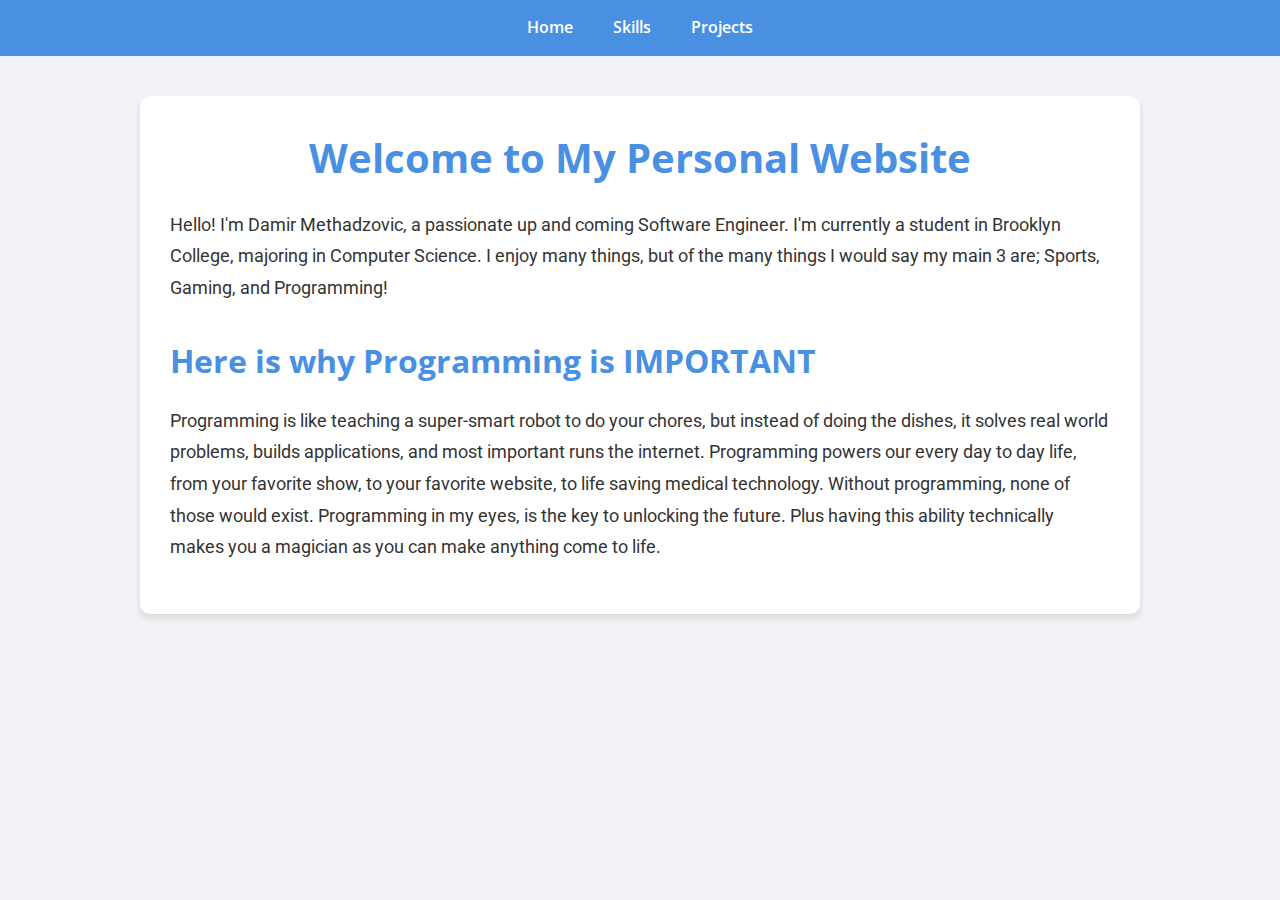
<file: index.html>
<!-- index.html -->
<!DOCTYPE html>
<html lang="en">
<head>
    <meta charset="UTF-8">
    <meta name="viewport" content="width=device-width, initial-scale=1.0">
    <title>Homepage - [Your Name]</title>
    <link rel="stylesheet" href="styles.css">
</head>
<body>

    <!-- Navigation Bar -->
    <nav>
        <ul>
            <li><a href="index.html">Home</a></li>
            <li><a href="skills.html">Skills</a></li>
            <li><a href="projects.html">Projects</a></li>
        </ul>
    </nav>

    <!-- Main Content -->
    <div class="container">
        <h1>Welcome to My Personal Website</h1>
        <p>Hello! I'm Damir Methadzovic, a passionate up and coming Software Engineer. I'm currently a student in Brooklyn College, majoring in Computer Science. I enjoy many things, but of the many things I would say my
            main 3 are; Sports, Gaming, and Programming! </p>
        
        <h2>Here is why Programming is IMPORTANT</h2>
        <p>
            Programming is like teaching a super-smart robot to do your chores, but instead of doing the dishes, it solves real world problems, builds applications, and most important runs the internet. Programming powers our every day to day life,
            from your favorite show, to your favorite website, to life saving medical technology. Without programming, none of those would exist. Programming in my eyes, is the key to unlocking the future. Plus having this ability technically makes you a magician
            as you can make anything come to life.
        </p>
    </div>
</file>
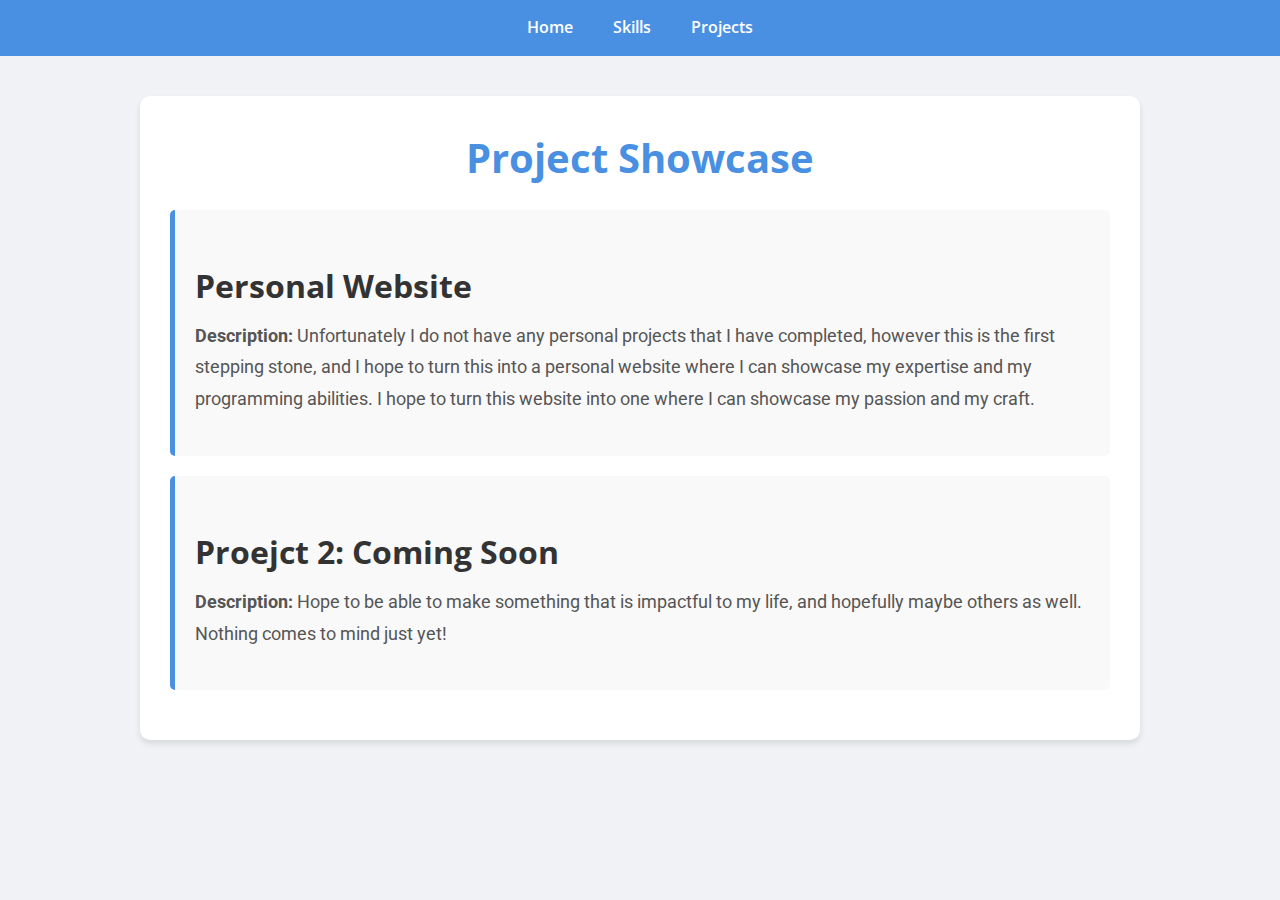
<file: projects.html>
<!-- projects.html -->
<!DOCTYPE html>
<html lang="en">
<head>
    <meta charset="UTF-8">
    <meta name="viewport" content="width=device-width, initial-scale=1.0">
    <title>Projects - Damir</title>
    <link rel="stylesheet" href="styles.css">
</head>
<body>

    <!-- Navigation Bar -->
    <nav>
        <ul>
            <li><a href="index.html">Home</a></li>
            <li><a href="skills.html">Skills</a></li>
            <li><a href="projects.html">Projects</a></li>
        </ul>
    </nav>

    <!-- Main Content -->
    <div class="container">
        <h1>Project Showcase</h1>
        
        <!-- Project 1 -->
        <div class="project">
            <h2>Personal Website</h2>
            <p><strong>Description:</strong> Unfortunately I do not have any personal projects that I have completed, however this is the first stepping stone, and I hope to turn this into a personal website where I can showcase my expertise
            and my programming abilities. I hope to turn this website into one where I can showcase my passion and my craft.</p>
        </div>
        <div class="project">
            <h2>Proejct 2: Coming Soon</h2>
            <p><strong>Description:</strong> Hope to be able to make something that is impactful to my life, and hopefully maybe others as well. Nothing comes to mind just yet!</p>
        </div>
    </div>
</file>
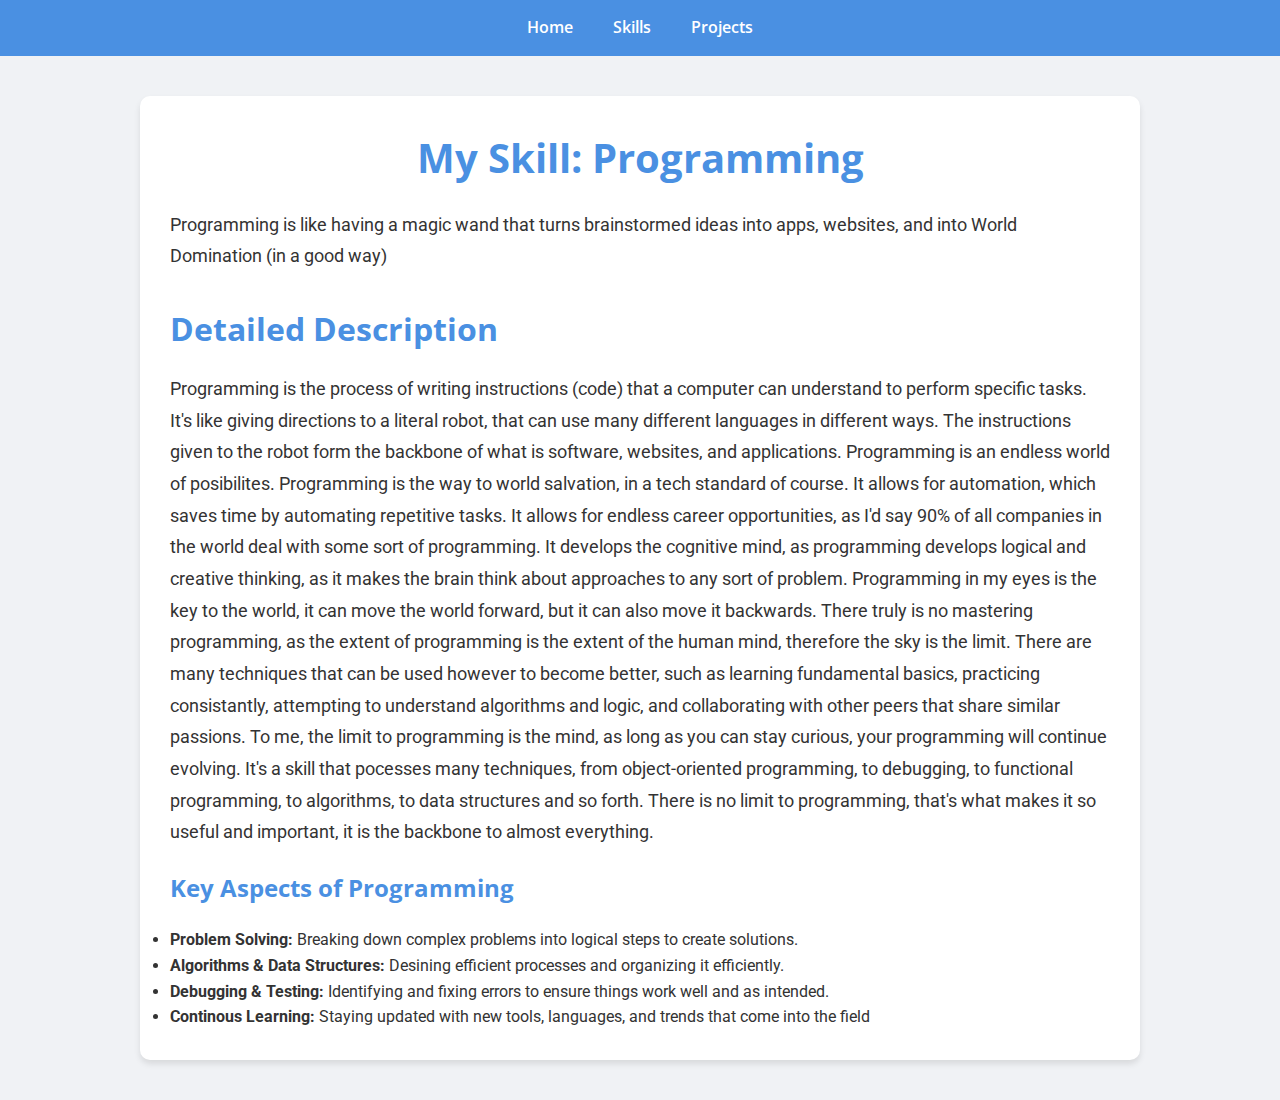
<file: skills.html>
<!-- skills.html -->
<!DOCTYPE html>
<html lang="en">
<head>
    <meta charset="UTF-8">
    <meta name="viewport" content="width=device-width, initial-scale=1.0">
    <title>Skills - Damir</title>
    <link rel="stylesheet" href="styles.css">
</head>
<body>

    <!-- Navigation Bar -->
    <nav>
        <ul>
            <li><a href="index.html">Home</a></li>
            <li><a href="skills.html">Skills</a></li>
            <li><a href="projects.html">Projects</a></li>
        </ul>
    </nav>

    <!-- Main Content -->
    <div class="container">
        <h1>My Skill: Programming</h1>
        <p>Programming is like having a magic wand that turns brainstormed ideas into apps, websites, and into World Domination (in a good way)</p>
        
        <h2>Detailed Description</h2>
        <p>
            Programming is the process of writing instructions (code) that a computer can understand to perform specific tasks. It's like giving directions to a literal robot, that can use many different languages in different ways. The instructions given to the robot
            form the backbone of what is software, websites, and applications. Programming is an endless world of posibilites. Programming is the way to world salvation, in a tech standard of course. It allows for automation, which saves time by automating repetitive tasks. 
            It allows for endless career opportunities, as I'd say 90% of all companies in the world deal with some sort of programming. It develops the cognitive mind, as programming develops logical and creative thinking, as it makes the brain think about approaches
            to any sort of problem. Programming in my eyes is the key to the world, it can move the world forward, but it can also move it backwards. There truly is no mastering programming, as the extent of programming is the extent of the human mind, therefore
            the sky is the limit. There are many techniques that can be used however to become better, such as learning fundamental basics, practicing consistantly, attempting to understand algorithms and logic, and collaborating with other peers that share similar passions.
            To me, the limit to programming is the mind, as long as you can stay curious, your programming will continue evolving. It's a skill that pocesses many techniques, from object-oriented programming, to debugging, to functional programming, to algorithms, to data structures
            and so forth. There is no limit to programming, that's what makes it so useful and important, it is the backbone to almost everything.
        </p>

        <h3>Key Aspects of Programming</h3>
        <ul>
            <li><strong>Problem Solving:</strong> Breaking down complex problems into logical steps to create solutions.</li>
            <li><strong>Algorithms & Data Structures:</strong> Desining efficient processes and organizing it efficiently.</li>
            <li><strong>Debugging & Testing:</strong> Identifying and fixing errors to ensure things work well and as intended.</li>
            <li><strong>Continous Learning:</strong> Staying updated with new tools, languages, and trends that come into the field</li>
        </ul>
    </div>
</file>
<file: styles.css>
/* styles.css */

/* Import Google Fonts */
@import url('https://fonts.googleapis.com/css2?family=Roboto:wght@400;700&family=Open+Sans:wght@400;600&display=swap');

/* Reset some default browser styles */
* {
    margin: 0;
    padding: 0;
    box-sizing: border-box;
}

/* Body styling */
body {
    font-family: 'Roboto', sans-serif;
    background-color: #f0f2f5;
    color: #333;
    line-height: 1.6;
    padding: 0;
    margin: 0;
}

/* Container for content */
.container {
    max-width: 1000px;
    margin: 40px auto;
    background: #fff;
    padding: 30px;
    border-radius: 10px;
    box-shadow: 0 4px 6px rgba(0, 0, 0, 0.1);
}

/* Navigation bar styling */
nav {
    background-color: #4a90e2;
    padding: 15px 0;
}

nav ul {
    list-style: none;
    display: flex;
    justify-content: center;
}

nav ul li {
    margin: 0 20px;
}

nav ul li a {
    color: #fff;
    text-decoration: none;
    font-weight: 600;
    font-family: 'Open Sans', sans-serif;
    position: relative;
    transition: color 0.3s ease;
}

nav ul li a::after {
    content: '';
    display: block;
    width: 0;
    height: 2px;
    background: #fff;
    transition: width 0.3s;
    position: absolute;
    bottom: -5px;
    left: 0;
}

nav ul li a:hover {
    color: #d1e9ff;
}

nav ul li a:hover::after {
    width: 100%;
}

/* Heading styles */
h1, h2, h3 {
    font-family: 'Open Sans', sans-serif;
    color: #4a90e2;
    margin-bottom: 20px;
}

h1 {
    font-size: 2.5em;
    text-align: center;
}

h2 {
    font-size: 2em;
    margin-top: 30px;
}

h3 {
    font-size: 1.5em;
    margin-top: 20px;
}

/* Paragraph styling */
p {
    margin-bottom: 20px;
    font-size: 1.1em;
    line-height: 1.8;
}

/* Button styling (optional for future use) */
button, .btn {
    display: inline-block;
    padding: 10px 20px;
    background-color: #4a90e2;
    color: #fff;
    border: none;
    border-radius: 5px;
    cursor: pointer;
    font-family: 'Open Sans', sans-serif;
    transition: background-color 0.3s ease;
}

button:hover, .btn:hover {
    background-color: #357ab8;
}

/* Footer styling */
footer {
    text-align: center;
    padding: 20px 0;
    background-color: #4a90e2;
    color: #fff;
    position: fixed;
    width: 100%;
    bottom: 0;
}

/* Project Card Styling */
.project {
    background-color: #f9f9f9;
    padding: 20px;
    margin-bottom: 20px;
    border-left: 5px solid #4a90e2;
    border-radius: 5px;
    transition: transform 0.3s, box-shadow 0.3s;
}

.project:hover {
    transform: translateY(-5px);
    box-shadow: 0 4px 8px rgba(0, 0, 0, 0.1);
}

.project h2 {
    margin-bottom: 10px;
    color: #333;
}

.project p {
    color: #555;
}

/* Responsive Design */
@media (max-width: 768px) {
    nav ul {
        flex-direction: column;
    }

    nav ul li {
        margin: 10px 0;
    }

    .container {
        margin: 20px;
        padding: 20px;
    }

    h1 {
        font-size: 2em;
    }

    h2 {
        font-size: 1.8em;
    }

    h3 {
        font-size: 1.3em;
    }

    p {
        font-size: 1em;
    }
}

@media (max-width: 480px) {
    nav ul li {
        margin: 8px 0;
    }

    h1 {
        font-size: 1.8em;
    }

    h2 {
        font-size: 1.5em;
    }

    h3 {
        font-size: 1.2em;
    }

    p {
        font-size: 0.95em;
    }
}
</file>
